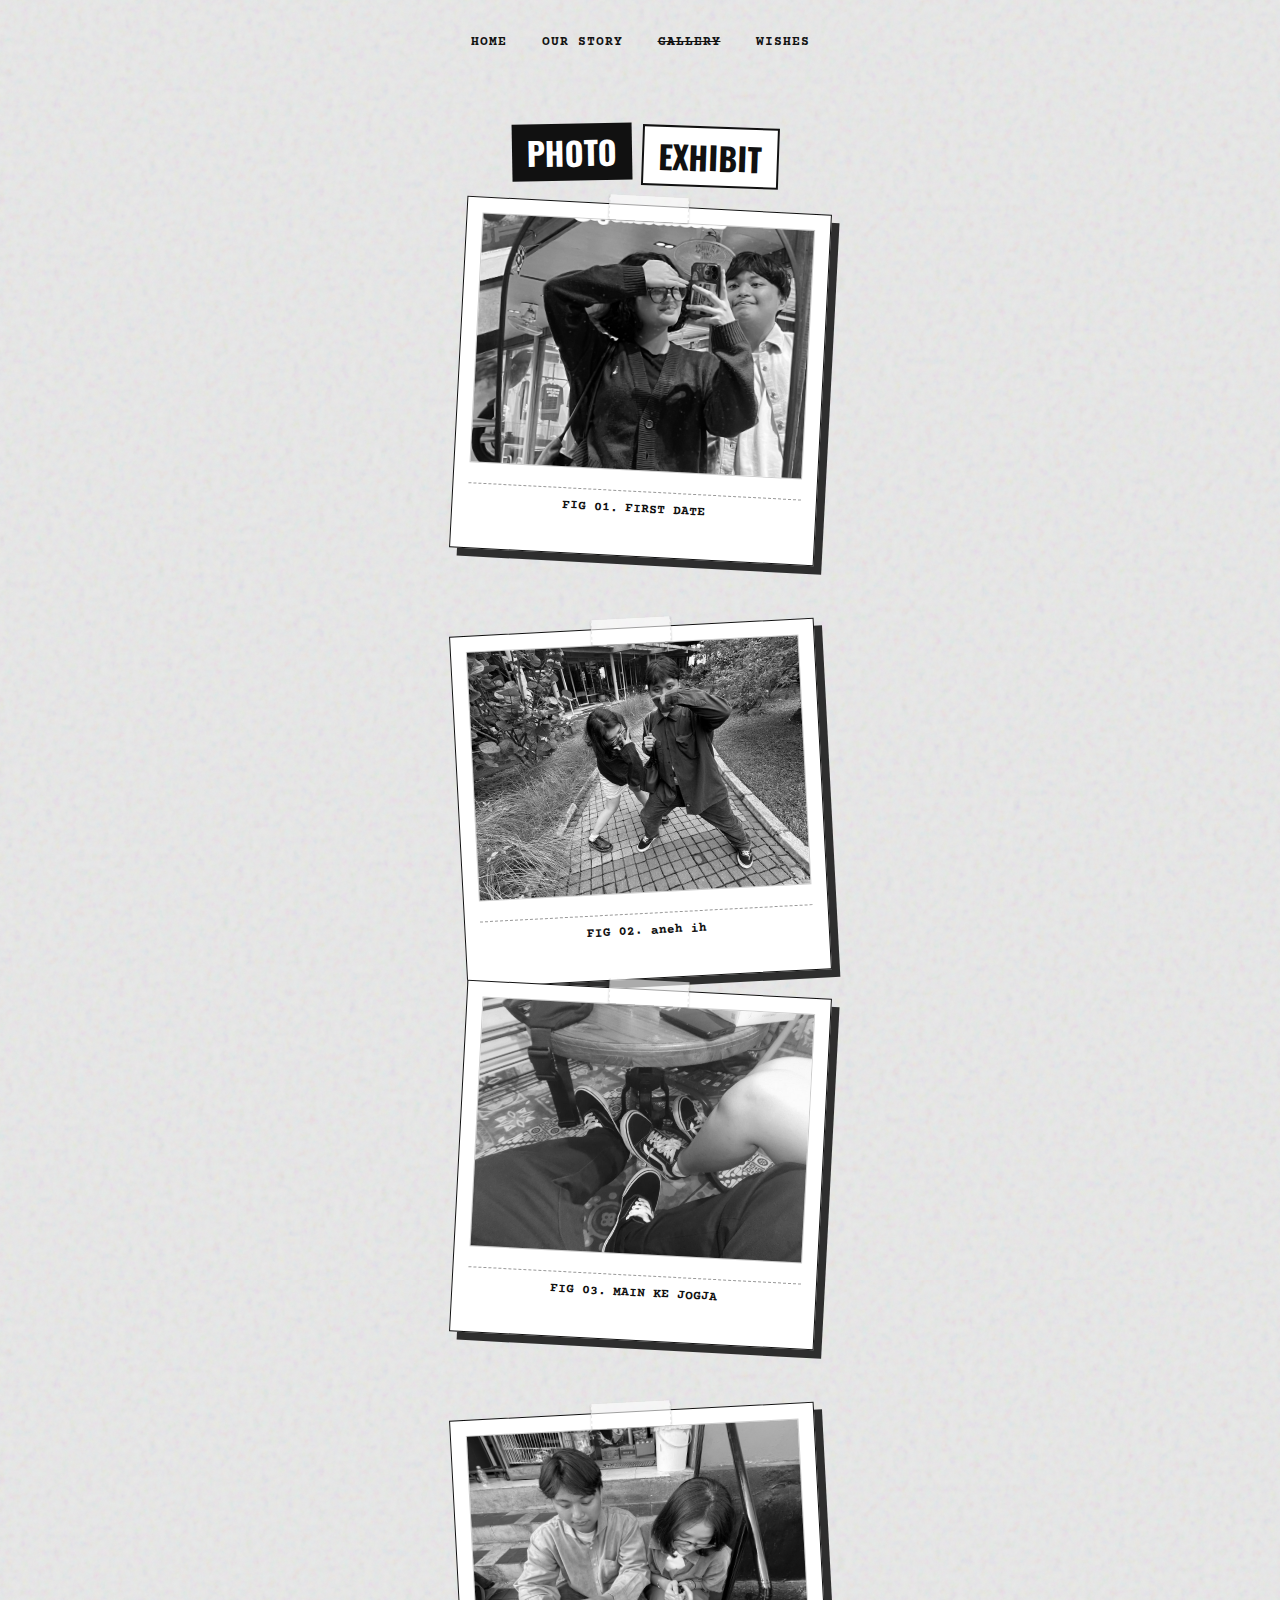
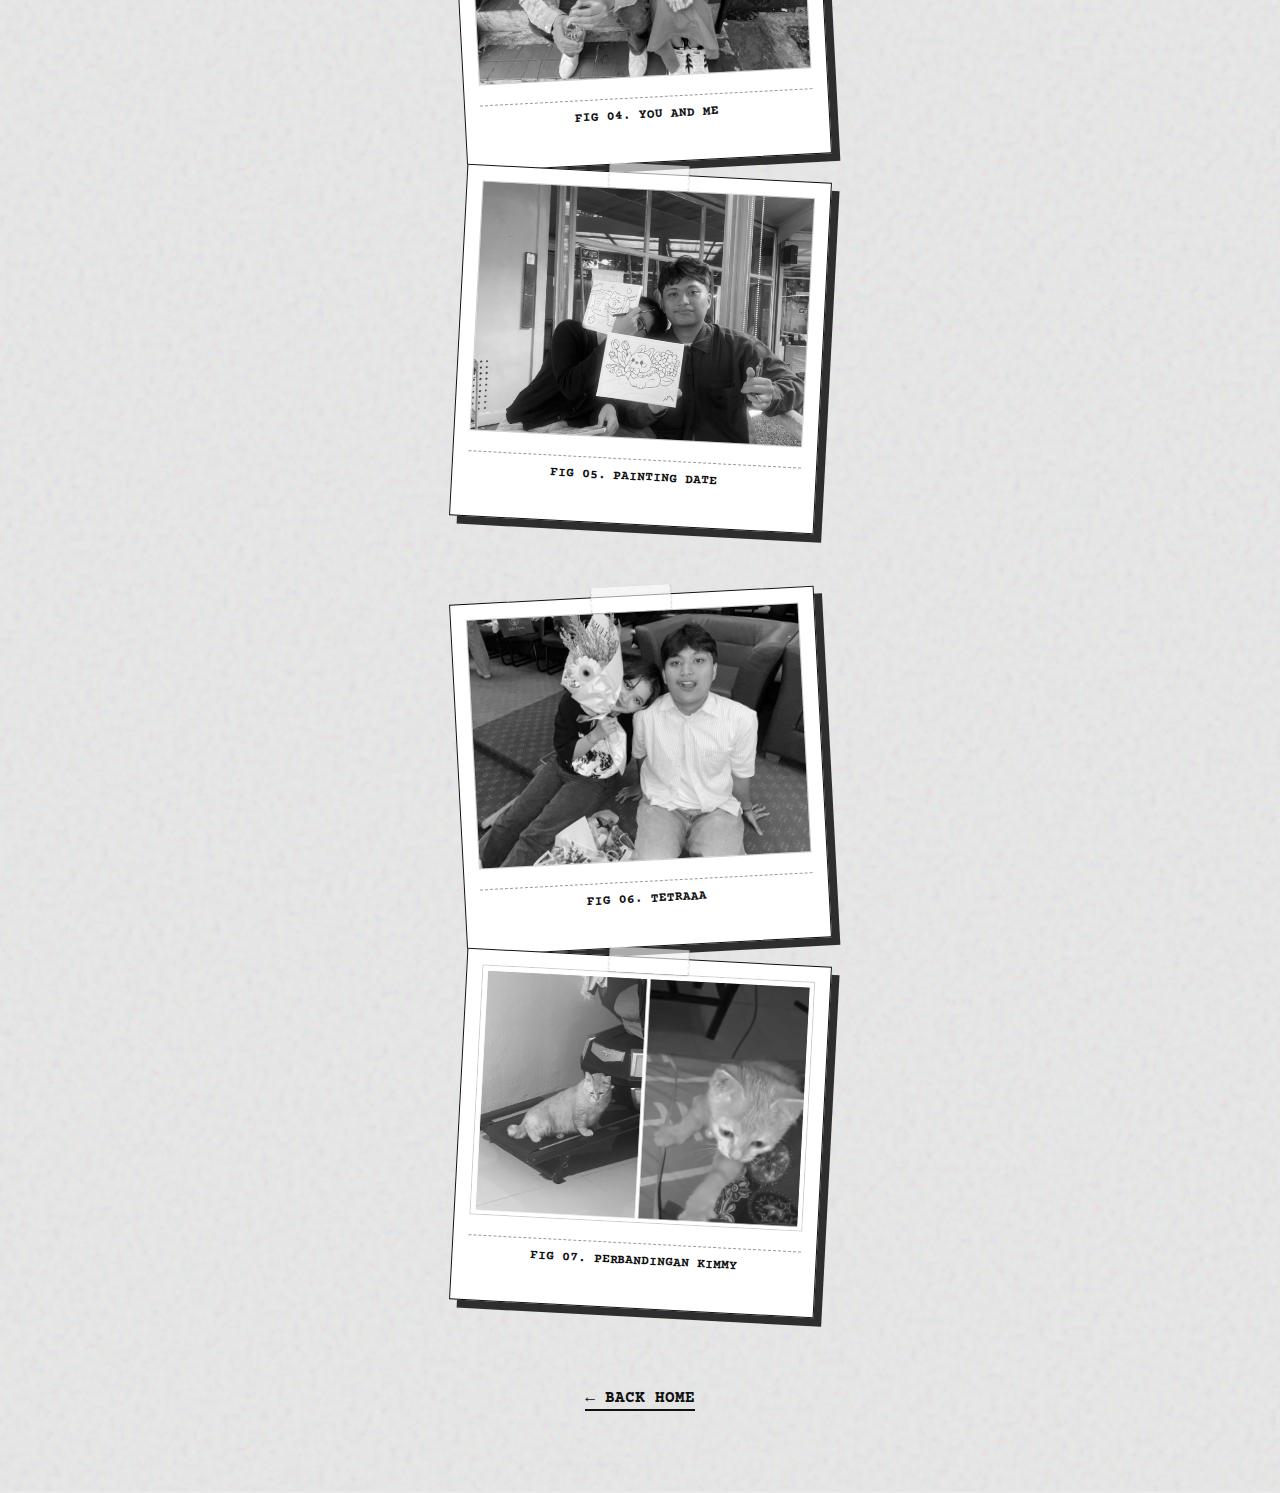
<file: galeri.html>
<!DOCTYPE html>
<html lang="id">
<head>
    <meta charset="UTF-8">
    <meta name="viewport" content="width=device-width, initial-scale=1.0">
    <title>Gallery - Happy Anniversary</title>
    <link href="https://fonts.googleapis.com/css2?family=Courier+Prime:wght@400;700&family=Oswald:wght@500;700&display=swap" rel="stylesheet">
    <link rel="stylesheet" href="style.css">
</head>
<body>

    <nav>
        <a href="index.html">Home</a>
        <a href="story.html">Our Story</a>
        <a href="gallery.html" style="text-decoration: line-through;">Gallery</a> <a href="wishes.html">Wishes</a>
    </nav>

    <div class="container-gallery">
        
        <div class="title-area">
            <span class="sticker-black">PHOTO</span>
            <span class="sticker-white">EXHIBIT</span>
        </div>

        <div class="gallery-grid">
            
            <div class="photo-item rotate-right">
                <div class="tape-small"></div> <img src="asset/firstdate.jpeg" alt="Foto 1">
                <div class="caption">FIG 01. FIRST DATE</div>
            </div>

            <div class="photo-item rotate-left">
                <div class="tape-small"></div>
                <img src="asset/aneh.jpeg" alt="Foto 2">
                <div class="caption">FIG 02. aneh ih</div>
            </div>

            <div class="photo-item rotate-right">
                <div class="tape-small"></div>
                <img src="asset/fudgybro.jpeg" alt="Foto 3">
                <div class="caption">FIG 03. MAIN KE JOGJA</div>
            </div>

            <div class="photo-item rotate-left">
                <div class="tape-small"></div>
                <img src="asset/couple.jpeg" alt="Foto 4">
                <div class="caption">FIG 04. YOU AND ME</div>
            </div>

            <div class="photo-item rotate-right">
                <div class="tape-small"></div>
                <img src="asset/ngelukis.jpeg" alt="Foto 5">
                <div class="caption">FIG 05. PAINTING DATE</div>
            </div>

            <div class="photo-item rotate-left">
                <div class="tape-small"></div>
                <img src="asset/tetraaa.jpeg" alt="Foto 6">
                <div class="caption">FIG 06. TETRAAA</div>
            </div>

            <div class="photo-item rotate-right">
                <div class="tape-small"></div>
                <img src="asset/KIMMY.jpeg" alt="Foto 7">
                <div class="caption">FIG 07. PERBANDINGAN KIMMY</div>
            </div>

        </div>

        <div style="text-align: center; margin-top: 50px;">
            <a href="index.html" class="btn-back">← Back Home</a>
        </div>

    </div>

</body>
</html>
</file>
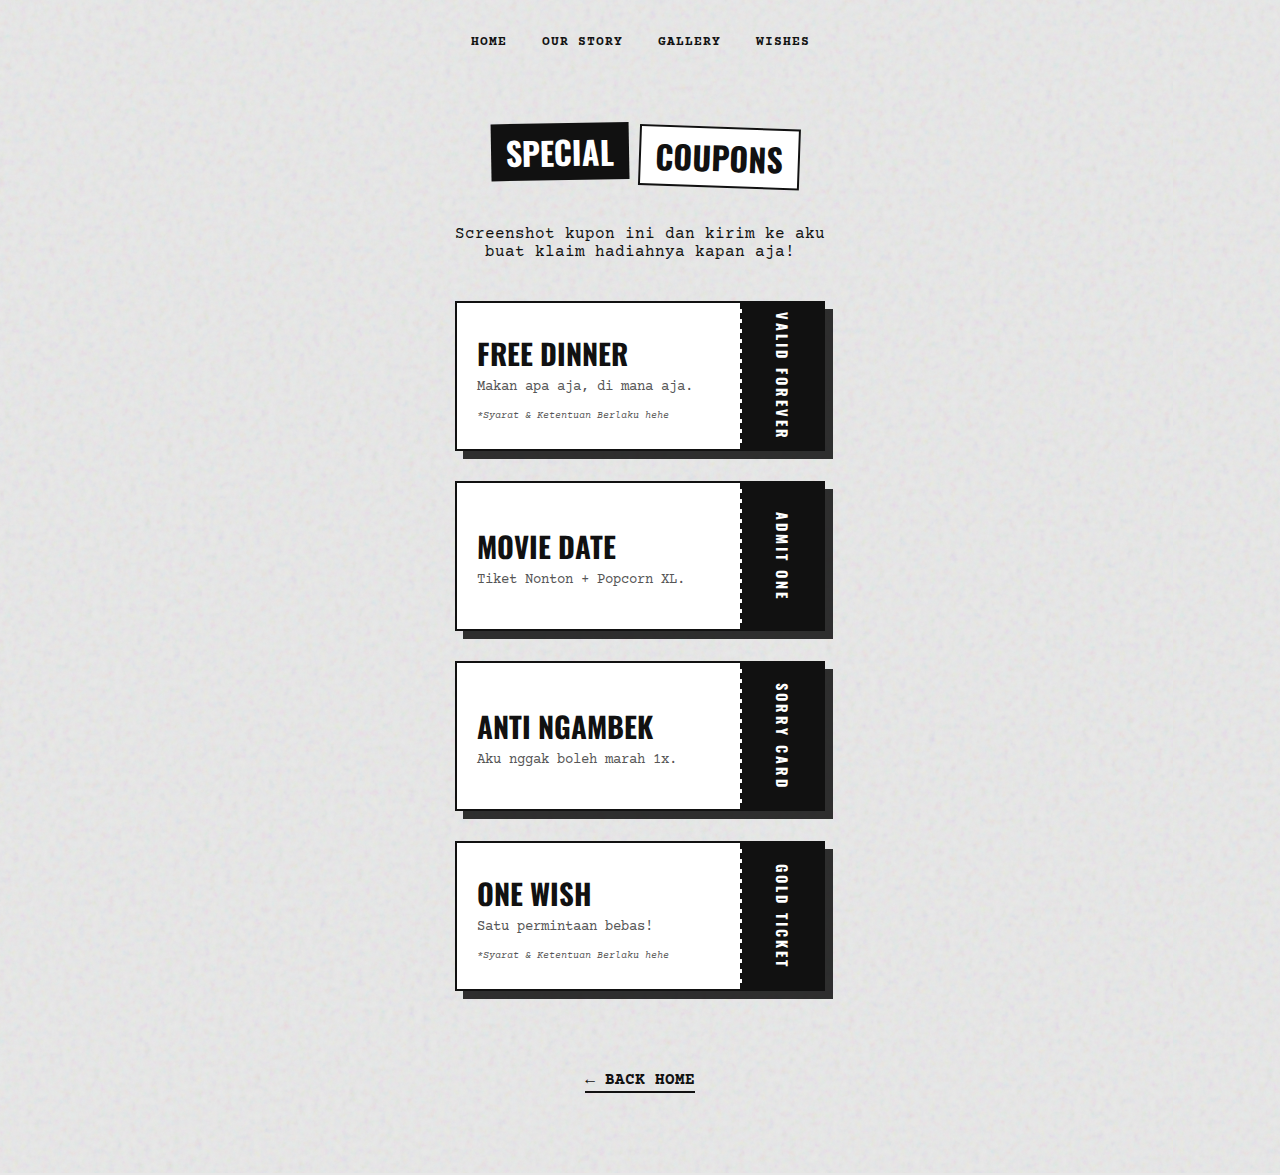
<file: gift.html>
<!DOCTYPE html>
<html lang="id">
<head>
    <meta charset="UTF-8">
    <meta name="viewport" content="width=device-width, initial-scale=1.0">
    <title>Your Gift - Happy Anniversary</title>
    <link href="https://fonts.googleapis.com/css2?family=Courier+Prime:wght@400;700&family=Oswald:wght@500;700&display=swap" rel="stylesheet">
    <link rel="stylesheet" href="style.css">
</head>
<body>

    <nav>
        <a href="index.html">Home</a>
        <a href="story.html">Our Story</a>
        <a href="galeri.html">Gallery</a>
        <a href="wishes.html">Wishes</a>
    </nav>

    <div class="gift-container">
        
        <div class="title-area">
            <span class="sticker-black">SPECIAL</span>
            <span class="sticker-white">COUPONS</span>
        </div>

        <p style="text-align: center; font-family: 'Courier Prime'; margin-bottom: 40px;">
            Screenshot kupon ini dan kirim ke aku<br>buat klaim hadiahnya kapan aja!
        </p>

        <div class="coupon-grid">
            
            <div class="coupon">
                <div class="coupon-left">
                    <h3>FREE DINNER</h3>
                    <p>Makan apa aja, di mana aja.</p>
                    <p class="tnc">*Syarat & Ketentuan Berlaku hehe</p>
                </div>
                <div class="coupon-right">
                    <div class="vertical-text">VALID FOREVER</div>
                </div>
            </div>

            <div class="coupon">
                <div class="coupon-left">
                    <h3>MOVIE DATE</h3>
                    <p>Tiket Nonton + Popcorn XL.</p>
                </div>
                <div class="coupon-right">
                    <div class="vertical-text">ADMIT ONE</div>
                </div>
            </div>

            <div class="coupon">
                <div class="coupon-left">
                    <h3>ANTI NGAMBEK</h3>
                    <p>Aku nggak boleh marah 1x.</p>
                </div>
                <div class="coupon-right">
                    <div class="vertical-text">SORRY CARD</div>
                </div>
            </div>

            <div class="coupon">
                <div class="coupon-left">
                    <h3>ONE WISH</h3>
                    <p>Satu permintaan bebas!</p>
                    <p class="tnc">*Syarat & Ketentuan Berlaku hehe</p>
                </div>
                <div class="coupon-right">
                    <div class="vertical-text">GOLD TICKET</div>
                </div>
            </div>

        </div>

        <div style="text-align: center; margin-top: 50px;">
            <a href="index.html" class="btn-back">← Back Home</a>
        </div>

    </div>

</body>

</html>
</file>
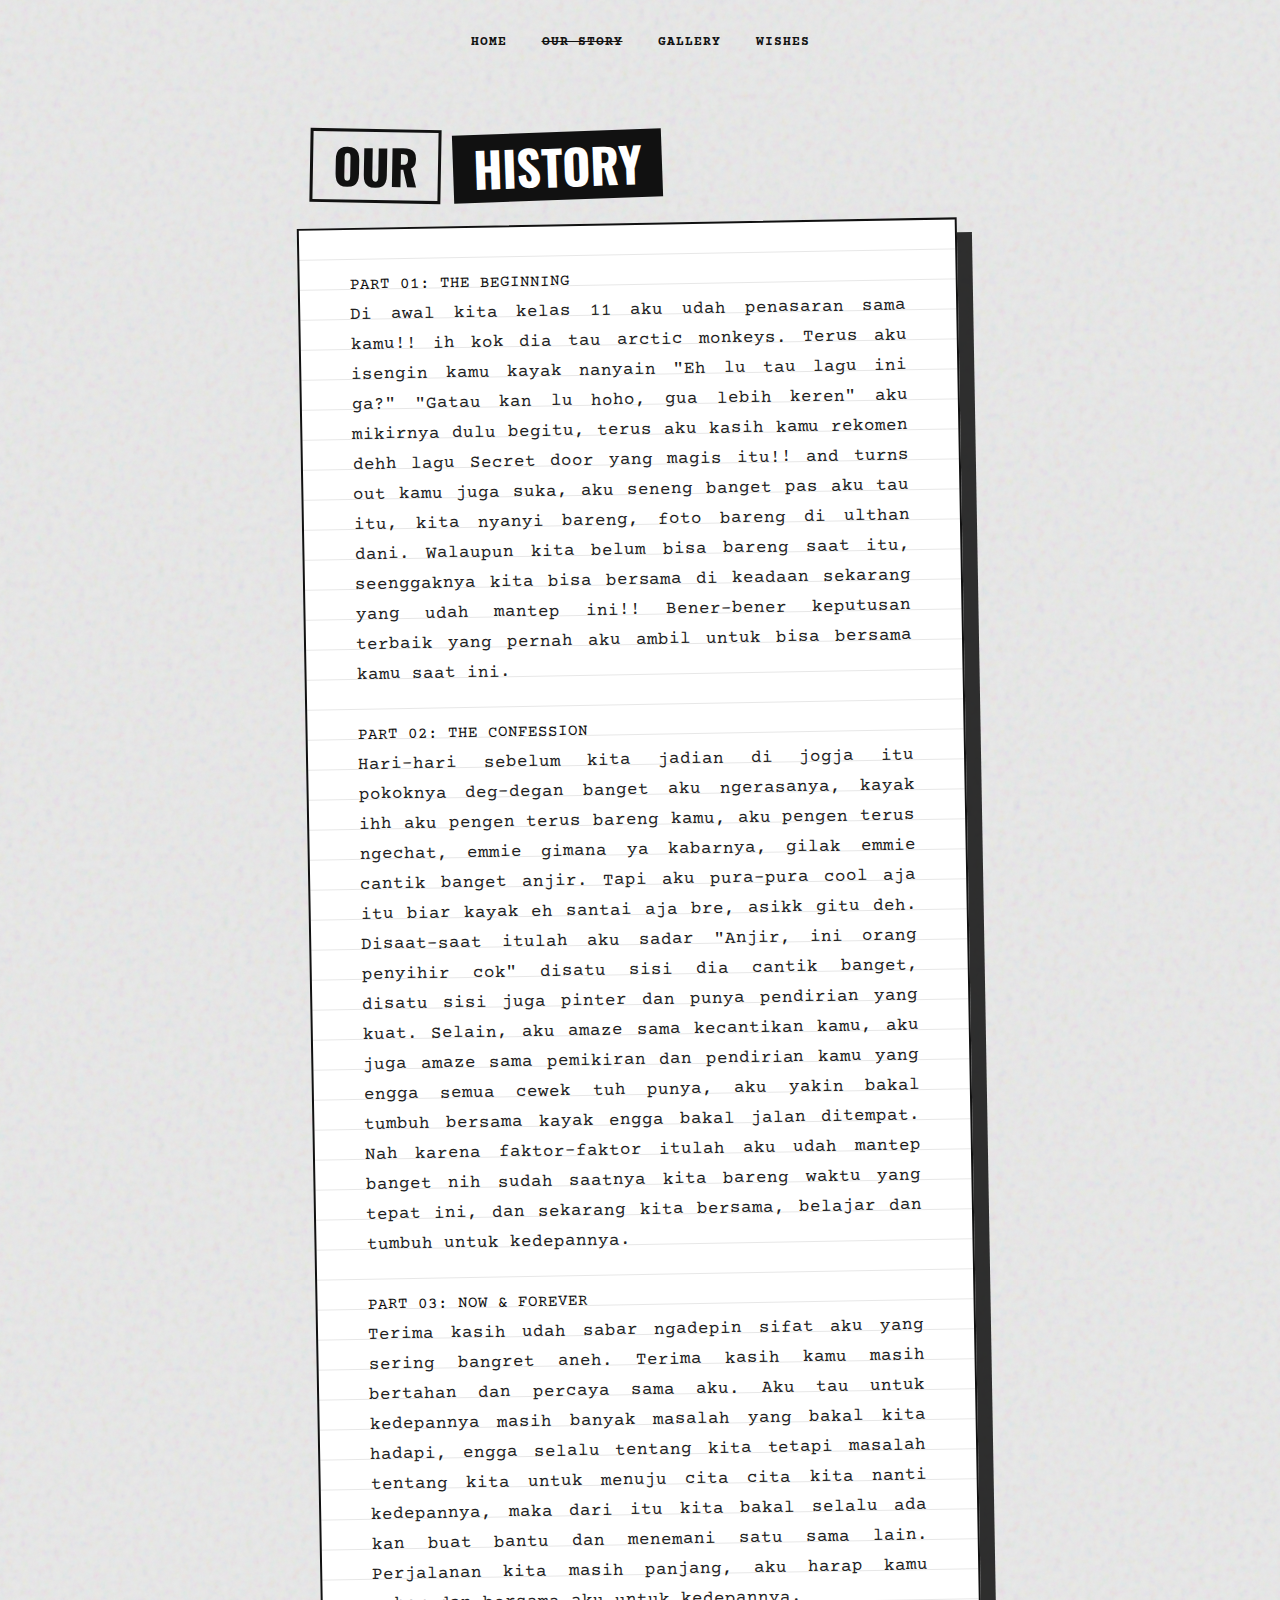
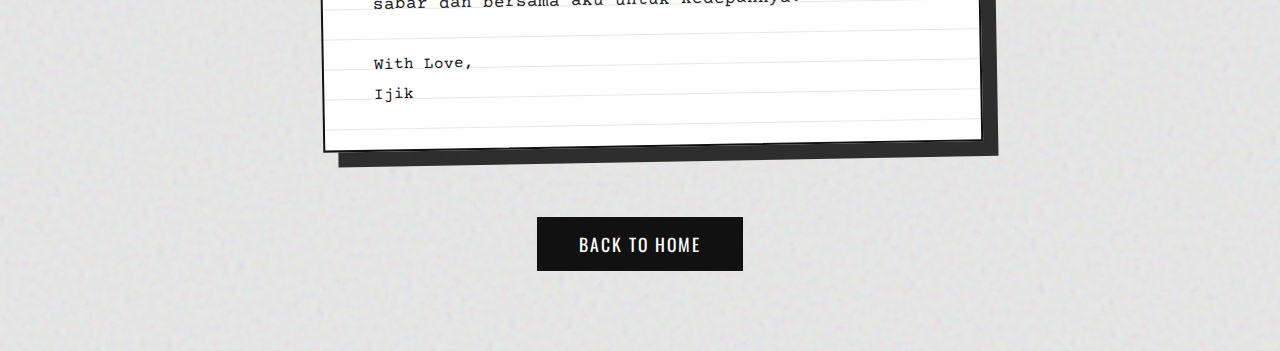
<file: story.html>
<!DOCTYPE html>
<html lang="id">
<head>
    <meta charset="UTF-8">
    <meta name="viewport" content="width=device-width, initial-scale=1.0">
    <title>Our Story - Happy Anniversary</title>
    
    <link href="https://fonts.googleapis.com/css2?family=Courier+Prime:wght@400;700&family=Oswald:wght@500;700&display=swap" rel="stylesheet">
    <link rel="stylesheet" href="style.css">
</head>
<body>

    <nav>
        <a href="index.html">Home</a> <a href="story.html" style="text-decoration: line-through;">Our Story</a> <a href="galeri.html">Gallery</a>
        <a href="#">Wishes</a>
    </nav>

    <div class="story-container">
        
        <div class="title-block center-text">
            <div class="bg-outline">OUR</div>
            <div class="bg-black">HISTORY</div>
        </div>

        <div class="paper-box">
            <div class="pin"></div>

            <div class="chapter-badge">PART 01: THE BEGINNING</div>
            <p>
               Di awal kita kelas 11 aku udah penasaran sama kamu!! ih kok dia tau arctic monkeys. Terus aku isengin kamu kayak nanyain "Eh lu tau lagu ini ga?" "Gatau kan lu hoho, gua lebih keren" aku mikirnya dulu begitu, terus aku kasih kamu rekomen dehh lagu Secret door yang magis itu!! and turns out kamu juga suka, aku seneng banget pas aku tau itu, kita nyanyi bareng, foto bareng di ulthan dani. Walaupun kita belum bisa bareng saat itu, seenggaknya kita bisa bersama di keadaan sekarang yang udah mantep ini!! Bener-bener keputusan terbaik yang pernah aku ambil untuk bisa bersama kamu saat ini.
            </p>

            <div class="chapter-badge">PART 02: THE CONFESSION</div>
            <p>
                Hari-hari sebelum kita jadian di jogja itu pokoknya deg-degan banget aku ngerasanya, kayak ihh aku pengen terus bareng kamu, aku pengen terus ngechat, emmie gimana ya kabarnya, gilak emmie cantik banget anjir. Tapi aku pura-pura cool aja itu biar kayak eh santai aja bre, asikk gitu deh. Disaat-saat itulah aku sadar "Anjir, ini orang penyihir cok" disatu sisi dia cantik banget, disatu sisi juga pinter dan punya pendirian yang kuat. Selain, aku amaze sama kecantikan kamu, aku juga amaze sama pemikiran dan pendirian kamu yang engga semua cewek tuh punya, aku yakin bakal tumbuh bersama kayak engga bakal jalan ditempat. Nah karena faktor-faktor itulah aku udah mantep banget nih sudah saatnya kita bareng waktu yang tepat ini, dan sekarang kita bersama, belajar dan tumbuh untuk kedepannya.
            </p>

            <div class="chapter-badge">PART 03: NOW & FOREVER</div>
            <p>
                Terima kasih udah sabar ngadepin sifat aku yang sering bangret aneh. Terima kasih kamu masih bertahan dan percaya sama aku. Aku tau untuk kedepannya masih banyak masalah yang bakal kita hadapi, engga selalu tentang kita tetapi masalah tentang kita untuk menuju cita cita kita nanti kedepannya, maka dari itu kita bakal selalu ada kan buat bantu dan menemani satu sama lain. Perjalanan kita masih panjang, aku harap kamu sabar dan bersama aku untuk kedepannya.
            </p>

            <div class="signature">
                With Love,<br>
                Ijik
            </div>
        </div>

        <div style="text-align: center; margin-top: 40px;">
            <a href="index.html" class="btn-main">Back to Home</a>
        </div>

    </div>

</body>
</html>
</file>
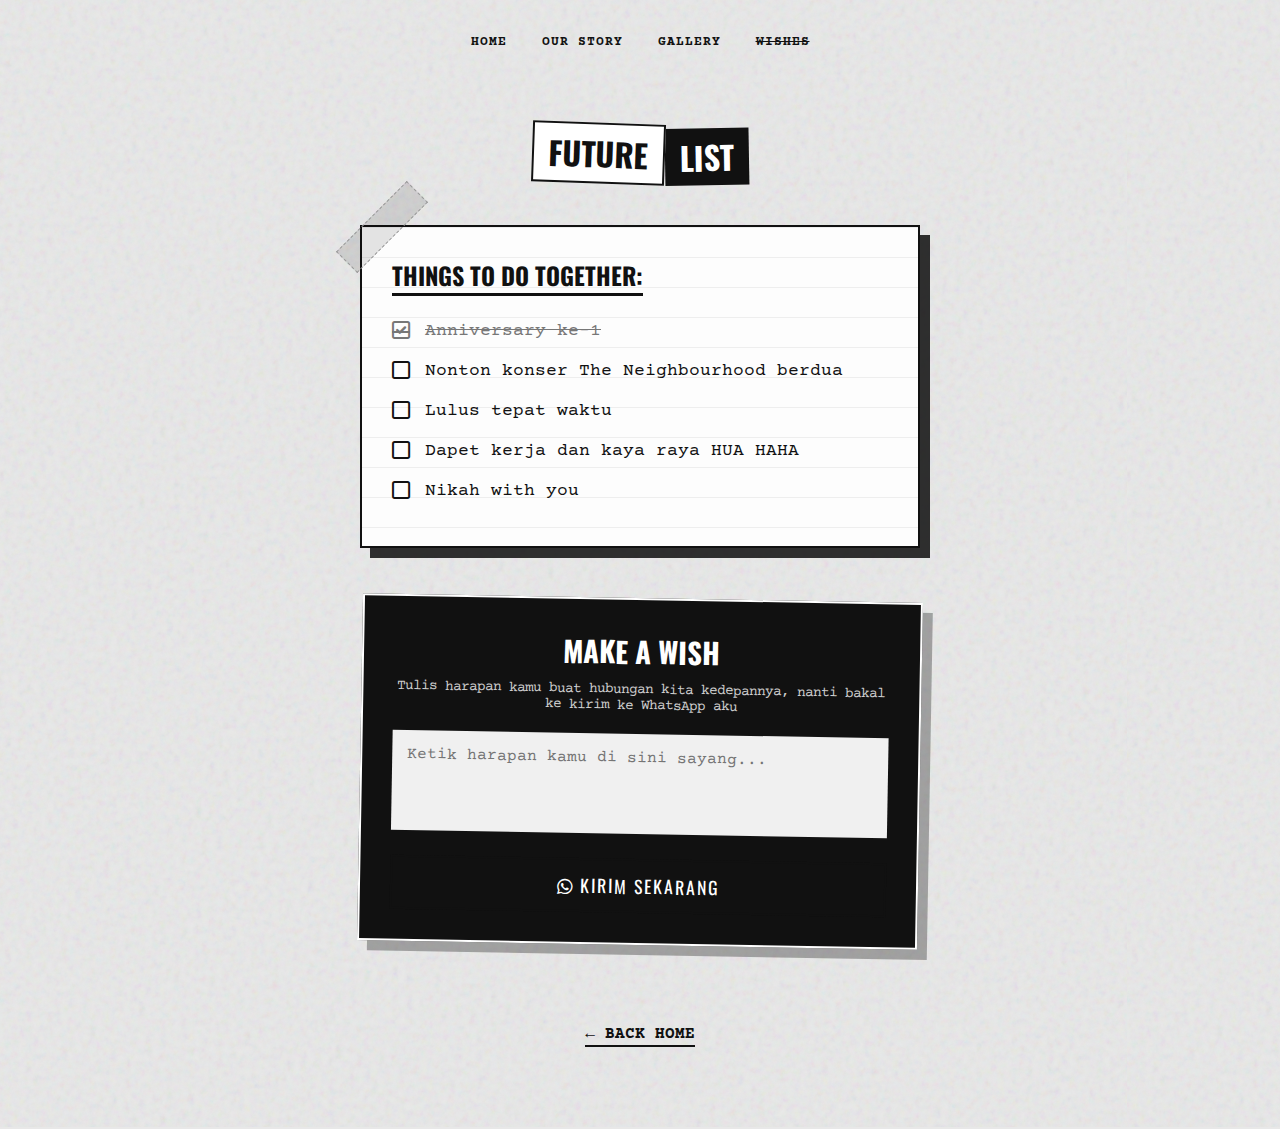
<file: wishes.html>
<!DOCTYPE html>
<html lang="id">
<head>
    <meta charset="UTF-8">
    <meta name="viewport" content="width=device-width, initial-scale=1.0">
    <title>Wishes - Happy Anniversary</title>
    <link href="https://fonts.googleapis.com/css2?family=Courier+Prime:wght@400;700&family=Oswald:wght@500;700&display=swap" rel="stylesheet">
    <link rel="stylesheet" href="https://cdnjs.cloudflare.com/ajax/libs/font-awesome/6.0.0/css/all.min.css">
    <link rel="stylesheet" href="style.css">
</head>
<body>

    <nav>
        <a href="index.html">Home</a>
        <a href="story.html">Our Story</a>
        <a href="gallery.html">Gallery</a>
        <a href="wishes.html" style="text-decoration: line-through;">Wishes</a> </nav>

    <div class="container-wishes">
        
        <div class="title-area">
            <span class="sticker-white">FUTURE</span>
            <span class="sticker-black">LIST</span>
        </div>

        <div class="checklist-box">
            <div class="tape-corner"></div> <h3>THINGS TO DO TOGETHER:</h3>
            
            <ul class="wish-list">
                <li class="done">
                    <i class="fa-regular fa-square-check"></i>
                    Anniversary ke-1
                </li>

                <li>
                    <i class="fa-regular fa-square"></i>
                    Nonton konser The Neighbourhood berdua
                </li>

                <li>
                    <i class="fa-regular fa-square"></i>
                    Lulus tepat waktu
                </li>

                <li>
                    <i class="fa-regular fa-square"></i>
                    Dapet kerja dan kaya raya HUA HAHA
                </li>
                
                <li>
                    <i class="fa-regular fa-square"></i>
                    Nikah with you
                </li>
            </ul>
        </div>

        <div class="wa-box">
            <h3>MAKE A WISH</h3>
            <p>Tulis harapan kamu buat hubungan kita kedepannya, nanti bakal ke kirim ke WhatsApp aku </p>
            
            <textarea id="pesan" placeholder="Ketik harapan kamu di sini sayang..."></textarea>
            
            <button onclick="kirimWA()" class="btn-main" style="width: 100%; margin-top: 10px;">
                <i class="fa-brands fa-whatsapp"></i> KIRIM SEKARANG
            </button>
        </div>

        <div style="text-align: center; margin-top: 50px;">
            <a href="index.html" class="btn-back">← Back Home</a>
        </div>

    </div>

    <script>
        function kirimWA() {
            var text = document.getElementById("pesan").value;
            var noHP = "6287703637788"; 
            
            if(text == "") {
                alert("Isi dulu harapannya dong cantik/ganteng!");
            } else {
                window.open("https://wa.me/" + noHP + "?text=" + encodeURIComponent(text), "_blank");
            }
        }
    </script>

</body>
</html>
</file>
<file: style.css>
/* --- 1. SETUP GLOBAL --- */
* { margin: 0; padding: 0; box-sizing: border-box; }

body {
    font-family: 'Courier Prime', monospace;
    background-color: #e8e8e8;
    color: #111;
    /* Pattern Background (Noise Texture) */
    background-image: url("data:image/svg+xml,%3Csvg viewBox='0 0 200 200' xmlns='http://www.w3.org/2000/svg'%3E%3Cfilter id='noiseFilter'%3E%3CfeTurbulence type='fractalNoise' baseFrequency='0.8' numOctaves='3' stitchTiles='stitch'/%3E%3C/filter%3E%3Crect width='100%25' height='100%25' filter='url(%23noiseFilter)' opacity='0.15'/%3E%3C/svg%3E");
    overflow-x: hidden;
    min-height: 100vh;
    display: flex;
    flex-direction: column;
}

/* --- 2. NAVIGASI --- */
nav {
    text-align: center;
    padding: 30px 10px;
    font-weight: bold;
    font-size: 0.8rem;
    text-transform: uppercase;
    letter-spacing: 1px;
    display: flex;
    justify-content: center;
    flex-wrap: wrap;
    gap: 15px;
}
nav a {
    text-decoration: none;
    color: #111;
    padding: 5px 10px;
    transition: all 0.3s;
}
nav a:hover { text-decoration: line-through; color: #555; }

/* --- 3. CONTAINER UTAMA --- */
.container {
    display: flex;
    justify-content: center;
    align-items: center;
    max-width: 1200px;
    margin: 0 auto;
    padding: 20px;
    gap: 40px;
    flex: 1; /* Agar footer terdorong ke bawah */
}

/* --- 4. PHOTO CARD (POLAROID) --- */
.photo-card {
    background: white;
    padding: 10px 10px 40px 10px;
    border: 2px solid #111;
    box-shadow: 8px 8px 0px rgba(0,0,0,0.85);
    width: 300px; /* Lebar default desktop */
    flex-shrink: 0;
    transition: transform 0.3s ease;
    position: relative;
}

.photo-card img {
    width: 100%;
    height: 350px;
    object-fit: cover;
    border: 1px solid #ddd;
    filter: grayscale(100%) contrast(1.1);
}

.rotate-left { transform: rotate(-4deg); margin-top: 30px; }
.rotate-right { transform: rotate(4deg); margin-top: -30px; }

.photo-card:hover {
    transform: scale(1.02) rotate(0deg);
    z-index: 10;
    box-shadow: 12px 12px 0px rgba(0,0,0,1);
}
.photo-card:hover img {
    filter: grayscale(0%); /* Jadi berwarna pas di-hover */
}

/* --- 5. CENTER TEXT AREA --- */
.center-content {
    text-align: center;
    max-width: 400px;
    z-index: 5;
    display: flex;
    flex-direction: column;
    align-items: center;
}

.title-block {
    font-family: 'Oswald', sans-serif;
    font-size: 3rem;
    line-height: 1.2;
    text-transform: uppercase;
    font-weight: 700;
    margin-bottom: 20px;
}

.bg-black { background-color: #111; color: #fff; padding: 5px 20px; display: inline-block; transform: rotate(-2deg); }
.bg-outline { background-color: transparent; color: #111; border: 3px solid #111; padding: 5px 20px; display: inline-block; margin-top: 5px; transform: rotate(1deg); }

.moments-list {
    margin-top: 20px;
    font-size: 0.8rem;
    line-height: 1.6;
    color: #222;
    border-top: 1px solid #111;
    border-bottom: 1px solid #111;
    padding: 15px 0;
    width: 100%;
}

.btn-main {
    display: inline-block;
    margin-top: 30px;
    background-color: #111;
    color: white;
    padding: 12px 40px;
    font-family: 'Oswald', sans-serif;
    font-size: 1.1rem;
    text-decoration: none;
    text-transform: uppercase;
    letter-spacing: 2px;
    border: 2px solid #111;
    transition: 0.3s;
}
.btn-main:hover { background: transparent; color: #111; box-shadow: 4px 4px 0px #111; }

/* --- 6. FOOTER / BADGE AREA --- */
.footer-badges {
    display: flex;
    justify-content: space-between;
    align-items: flex-end;
    padding: 20px 40px;
    width: 100%;
    pointer-events: none;
}

.badge-corner {
    border: 1px solid #111;
    padding: 10px 20px;
    border-radius: 50%;
    font-size: 0.75rem;
    font-weight: bold;
    transform: rotate(-10deg);
    background: #e8e8e8;
    text-align: center;
    pointer-events: auto;
}

.date-corner {
    font-size: 0.7rem;
    font-weight: bold;
    text-align: right;
    pointer-events: auto;
}

/* --- 7. MEDIA QUERIES (HP/MOBILE) --- */
@media (max-width: 900px) {
    .container {
        flex-direction: column;
        gap: 50px;
        padding-bottom: 40px;
    }

    /* Reset rotasi & margin di HP */
    .rotate-left, .rotate-right {
        transform: rotate(0deg);
        margin: 0;
    }

    /* Foto Responsif */
    .photo-card {
        width: 90%;
        max-width: 350px;
        height: auto;
        padding-bottom: 40px;
    }
    
    .photo-card img {
        height: auto;
        aspect-ratio: 1 / 1; /* Tetap kotak */
    }

    .title-block { font-size: 2.2rem; }
    .moments-list { font-size: 0.75rem; padding: 10px; }

    /* Footer di HP */
    .footer-badges {
        position: static;
        flex-direction: column;
        align-items: center;
        gap: 20px;
        padding-bottom: 40px;
    }
    
    .badge-corner { transform: rotate(0deg); }
    .date-corner { text-align: center; }
}
/* --- PERBAIKAN TAMPILAN STORY (RETRO PAPER) --- */

/* Container agar posisinya di tengah */
.story-container {
    max-width: 700px;
    margin: 40px auto 80px auto; /* Jarak atas bawah */
    padding: 0 20px;
    position: relative;
}

/* KOTAK KERTAS (Ini yang bikin bagus) */
.paper-box {
    background-color: #fff; /* Wajib putih */
    border: 2px solid #111; /* Garis pinggir hitam tebal */
    padding: 40px 50px;
    box-shadow: 15px 15px 0px rgba(0,0,0,0.8); /* Bayangan kasar */
    transform: rotate(-1deg); /* Miring sedikit biar natural */
    position: relative;
    
    /* Efek Garis Buku Tulis */
    background-image: repeating-linear-gradient(transparent, transparent 29px, #d0d0d0 30px);
    background-size: 100% 30px;
    line-height: 30px; /* Samakan tinggi baris dengan garis background */
}

/* Judul Halaman (Stiker) */
.title-area {
    text-align: center;
    margin-bottom: 40px;
    transform: rotate(2deg); /* Miring berlawanan arah kertas */
}

.sticker-white {
    background: #fff;
    border: 2px solid #111;
    color: #111;
    padding: 5px 15px;
    font-family: 'Oswald', sans-serif;
    font-size: 2rem;
    font-weight: bold;
    display: inline-block;
    margin-right: -10px; /* Biar numpuk dikit */
    z-index: 1;
    position: relative;
}

.sticker-black {
    background: #111;
    color: #fff;
    padding: 5px 15px;
    font-family: 'Oswald', sans-serif;
    font-size: 2rem;
    font-weight: bold;
    display: inline-block;
    transform: rotate(-3deg);
}

/* Teks Cerita */
.paper-box p {
    font-family: 'Courier Prime', monospace;
    font-size: 1.1rem;
    color: #222;
    margin-bottom: 30px; /* Jarak antar paragraf */
    text-align: justify;
}

/* Badge Chapter (Penanda Bagian) */
.chapter-mark {
    background: #000;
    color: #fff;
    display: inline-block;
    padding: 2px 10px;
    font-family: 'Oswald', sans-serif;
    font-size: 0.9rem;
    margin-bottom: 5px;
    transform: rotate(-2deg);
}

/* Efek Selotip (Hiasan di atas kertas) */
.tape {
    background-color: rgba(255, 255, 255, 0.6);
    width: 150px;
    height: 40px;
    position: absolute;
    top: -20px;
    left: 50%;
    transform: translateX(-50%) rotate(2deg);
    box-shadow: 0 1px 3px rgba(0,0,0,0.2);
    border-left: 2px dashed rgba(0,0,0,0.1);
    border-right: 2px dashed rgba(0,0,0,0.1);
    z-index: 10;
}

/* Tombol Balik */
.btn-back {
    display: inline-block;
    margin-top: 30px;
    font-weight: bold;
    text-transform: uppercase;
    text-decoration: none;
    color: #111;
    border-bottom: 2px solid #111;
    padding-bottom: 2px;
}
/* --- STYLE KHUSUS GALLERY --- */

.container-gallery {
    max-width: 1000px;
    margin: 40px auto 80px auto;
    padding: 0 20px;
}

/* Grid Layout untuk Foto */
.gallery-grid {
    display: grid;
    /* Membuat kolom otomatis (responsive) */
    grid-template-columns: repeat(auto-fit, minmax(250px, 1fr));
    gap: 40px; /* Jarak antar foto */
    margin-top: 50px;
}

/* Bingkai Foto (Polaroid Style) */
.photo-item {
    background: #fff;
    padding: 15px 15px 40px 15px; /* Bawah lebih lebar buat caption */
    border: 1px solid #111;
    box-shadow: 8px 8px 0px rgba(0,0,0,0.8);
    position: relative;
    transition: transform 0.3s ease;
}

.photo-item img {
    width: 100%;
    height: 250px; /* Tinggi foto disamakan biar rapi */
    object-fit: cover;
    border: 1px solid #ccc;
    filter: grayscale(100%); /* Hitam putih default */
    transition: filter 0.3s;
}

/* Efek Hover (Pas mouse nyorot) */
.photo-item:hover {
    transform: scale(1.05) rotate(0deg) !important; /* Lurus & Zoom dikit */
    z-index: 10;
    box-shadow: 12px 12px 0px #111;
}
.photo-item:hover img {
    filter: grayscale(0%); /* Jadi berwarna pas di-hover */
}

/* Caption di bawah foto */
.caption {
    font-family: 'Courier Prime', monospace;
    font-size: 0.8rem;
    font-weight: bold;
    margin-top: 15px;
    text-align: center;
    border-top: 1px dashed #999;
    padding-top: 10px;
}

/* Rotasi Random Biar Natural (Scrapbook look) */
.rotate-left { transform: rotate(-3deg); }
.rotate-right { transform: rotate(3deg); }

/* Selotip Kecil di Atas Foto */
.tape-small {
    width: 80px;
    height: 25px;
    background: rgba(255,255,255,0.6);
    position: absolute;
    top: -10px;
    left: 50%;
    transform: translateX(-50%);
    border-left: 1px dashed rgba(0,0,0,0.1);
    border-right: 1px dashed rgba(0,0,0,0.1);
    box-shadow: 0 1px 2px rgba(0,0,0,0.2);
    z-index: 5;
}
/* --- STYLE KHUSUS WISHES --- */

.container-wishes {
    max-width: 600px;
    margin: 40px auto 80px auto;
    padding: 0 20px;
}

/* Kotak Checklist */
.checklist-box {
    background: #fdfdfd;
    border: 2px solid #111;
    padding: 30px;
    box-shadow: 10px 10px 0px rgba(0,0,0,0.8);
    position: relative;
    margin-bottom: 50px;
    background-image: linear-gradient(#eee 1px, transparent 1px);
    background-size: 100% 30px; /* Garis buku tulis */
}

.checklist-box h3 {
    font-family: 'Oswald', sans-serif;
    font-size: 1.5rem;
    text-transform: uppercase;
    border-bottom: 3px solid #111;
    display: inline-block;
    margin-bottom: 20px;
}

.wish-list {
    list-style: none;
    font-family: 'Courier Prime', monospace;
    font-size: 1.1rem;
    line-height: 30px; /* Pas dengan garis */
}

.wish-list li {
    margin-bottom: 10px;
    display: flex;
    align-items: center;
    gap: 15px;
}

.wish-list li i {
    font-size: 1.3rem;
}

/* Style untuk yang sudah tercapai (Done) */
.wish-list li.done {
    text-decoration: line-through;
    color: #777;
}

/* Kotak Form WhatsApp */
.wa-box {
    background: #111;
    color: #fff;
    padding: 30px;
    text-align: center;
    border: 2px solid #fff; /* Border putih biar kontras */
    box-shadow: 10px 10px 0px rgba(0,0,0,0.3);
    transform: rotate(1deg);
}

.wa-box h3 {
    font-family: 'Oswald', sans-serif;
    font-size: 1.8rem;
    margin-bottom: 10px;
}

.wa-box p {
    font-family: 'Courier Prime', monospace;
    font-size: 0.9rem;
    margin-bottom: 20px;
    color: #ccc;
}

.wa-box textarea {
    width: 100%;
    height: 100px;
    background: #f0f0f0;
    border: none;
    padding: 15px;
    font-family: 'Courier Prime', monospace;
    font-size: 1rem;
    color: #111;
    margin-bottom: 10px;
    resize: none;
    outline: none;
}

.wa-box textarea:focus {
    background: #fff;
   border: 2px solid pink;
}

/* Selotip Pojok */
.tape-corner {
    width: 100px;
    height: 30px;
    background: rgba(0,0,0,0.1);
    position: absolute;
    top: -15px;
    left: -30px;
    transform: rotate(-45deg);
    border: 1px dashed #999;
}
/* --- STYLE KHUSUS GIFT (COUPONS) --- */

.gift-container {
    max-width: 800px;
    margin: 40px auto 80px auto;
    padding: 0 20px;
}

.coupon-grid {
    display: grid;
    grid-template-columns: repeat(auto-fit, minmax(300px, 1fr)); /* Responsif */
    gap: 30px;
}

/* Desain Kupon Retro */
.coupon {
    display: flex;
    background: #fff;
    border: 2px solid #111;
    box-shadow: 8px 8px 0px rgba(0,0,0,0.8);
    height: 150px;
    position: relative;
    transition: transform 0.3s;
}

.coupon:hover {
    transform: scale(1.03);
}

/* Bagian Kiri (Isi Kupon) */
.coupon-left {
    flex: 3; /* Lebar 75% */
    padding: 20px;
    border-right: 2px dashed #111; /* Garis sobekan */
    display: flex;
    flex-direction: column;
    justify-content: center;
}

.coupon-left h3 {
    font-family: 'Oswald', sans-serif;
    font-size: 1.8rem;
    text-transform: uppercase;
    margin-bottom: 5px;
    color: #111;
}

.coupon-left p {
    font-family: 'Courier Prime', monospace;
    font-size: 0.9rem;
    color: #555;
}

/* Bagian Kanan (Stub Tiket) */
.coupon-right {
    flex: 1; /* Lebar 25% */
    background: #111;
    color: #fff;
    display: flex;
    align-items: center;
    justify-content: center;
}

.vertical-text {
    writing-mode: vertical-rl; /* Teks berdiri */
    text-orientation: mixed;
    font-family: 'Oswald', sans-serif;
    font-size: 0.9rem;
    letter-spacing: 3px;
    font-weight: bold;
}
.tnc {
    font-size: 0.6rem !important; /* Ukuran font kecil */
    color: #777; /* Warna abu-abu */
    margin-top: 15px;
    font-style: italic;
    letter-spacing: 0;
}
</file>
